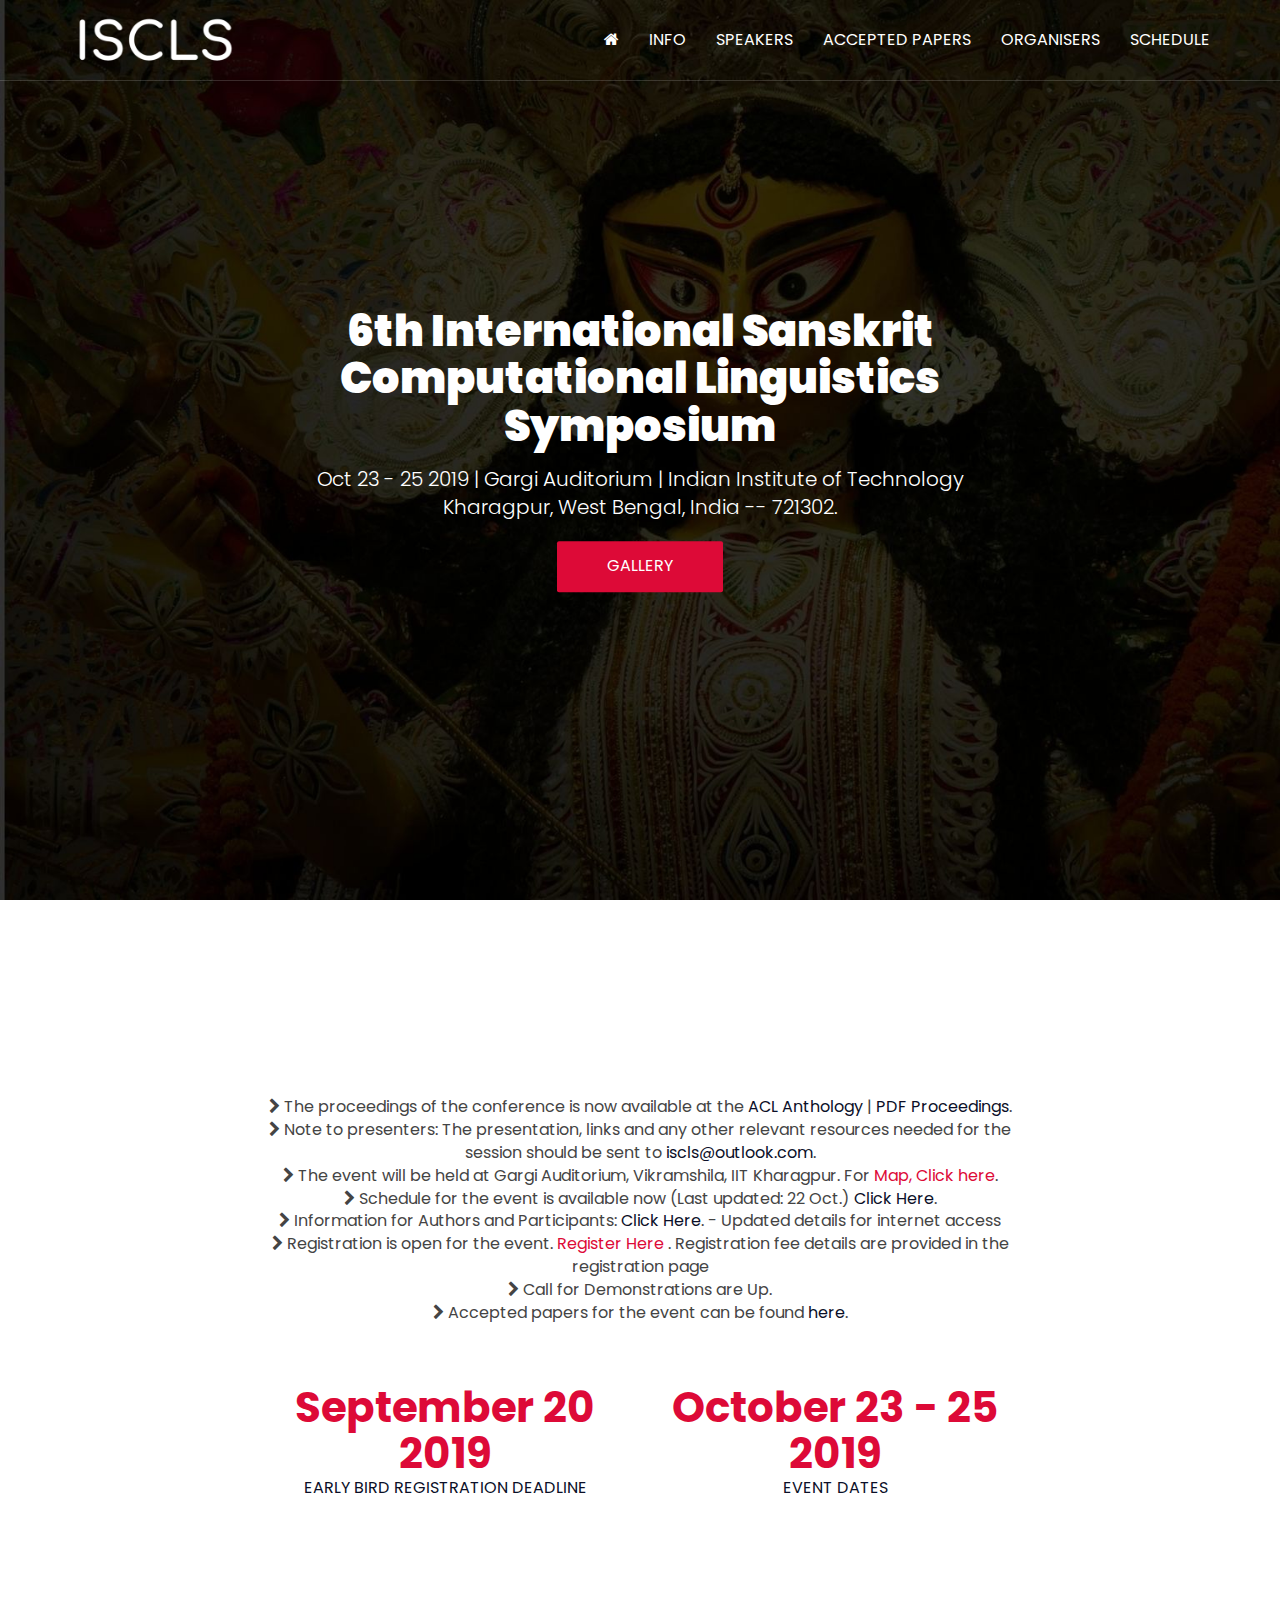
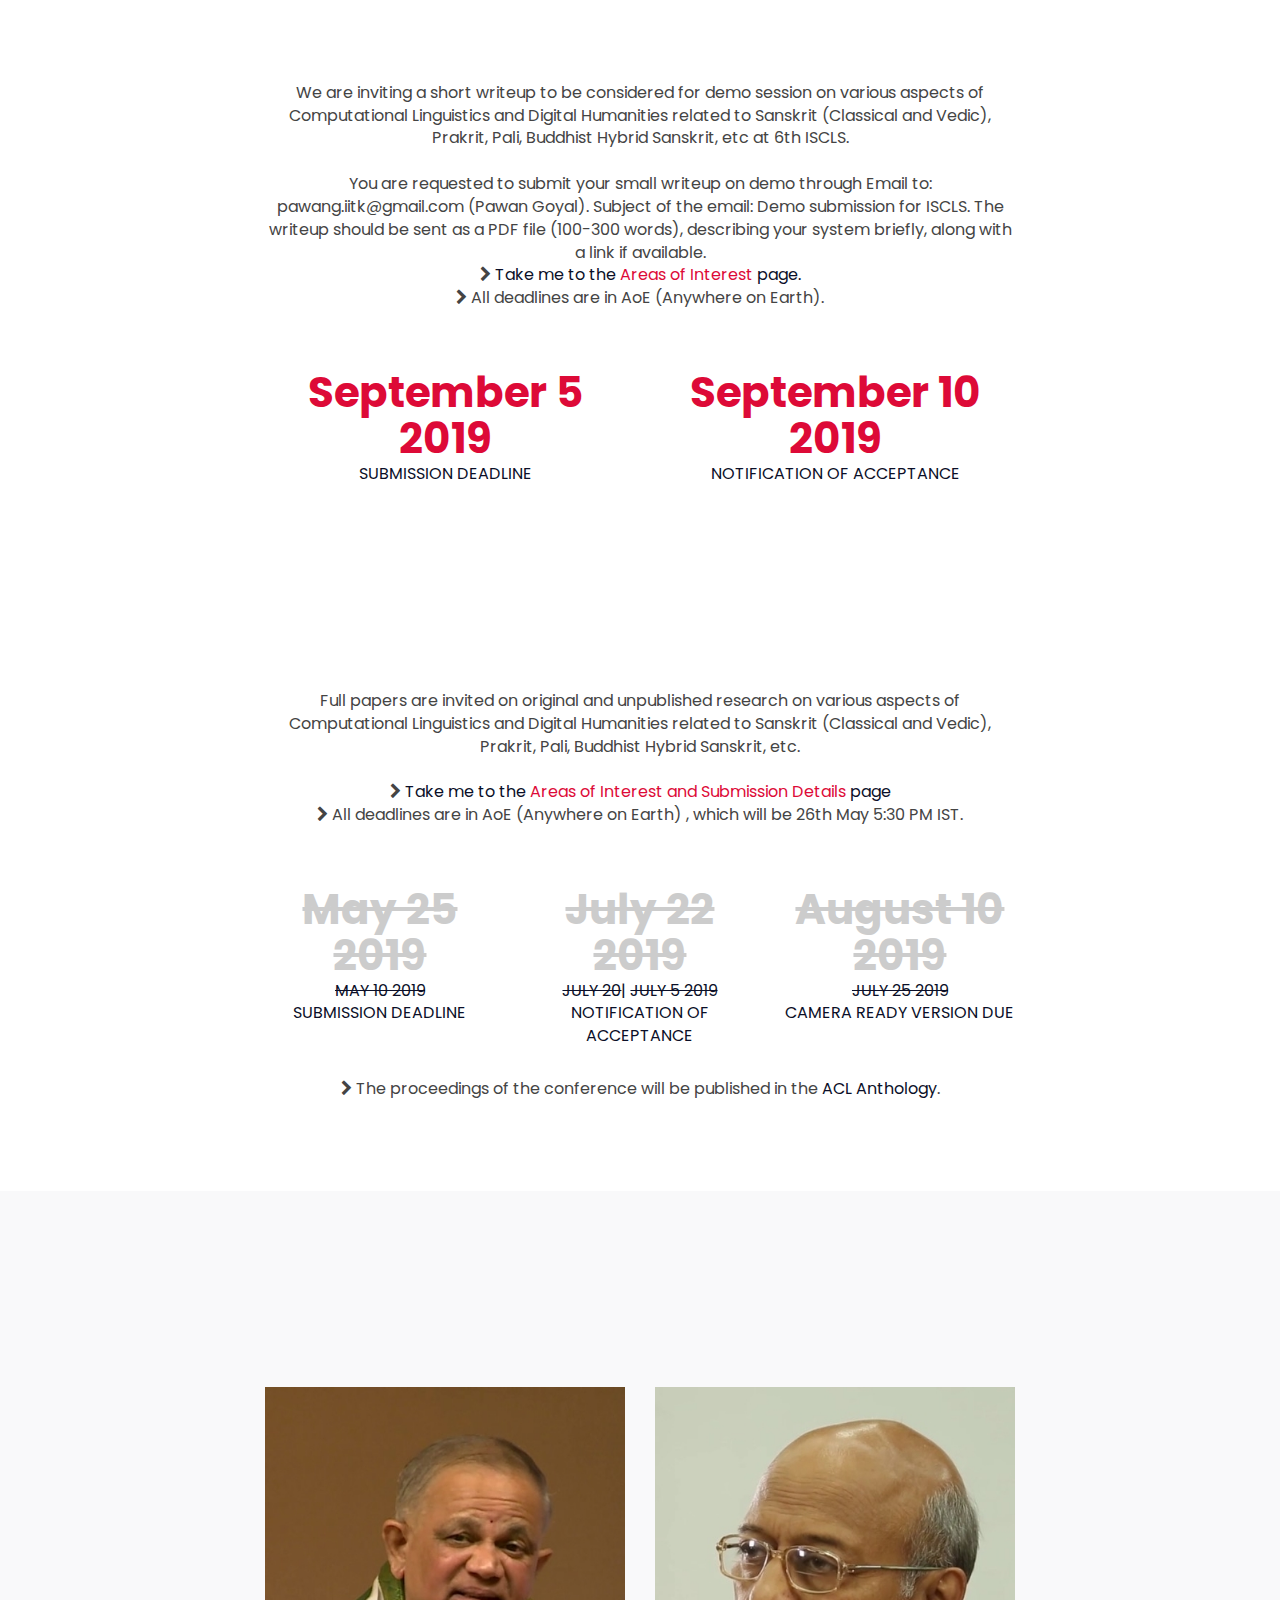
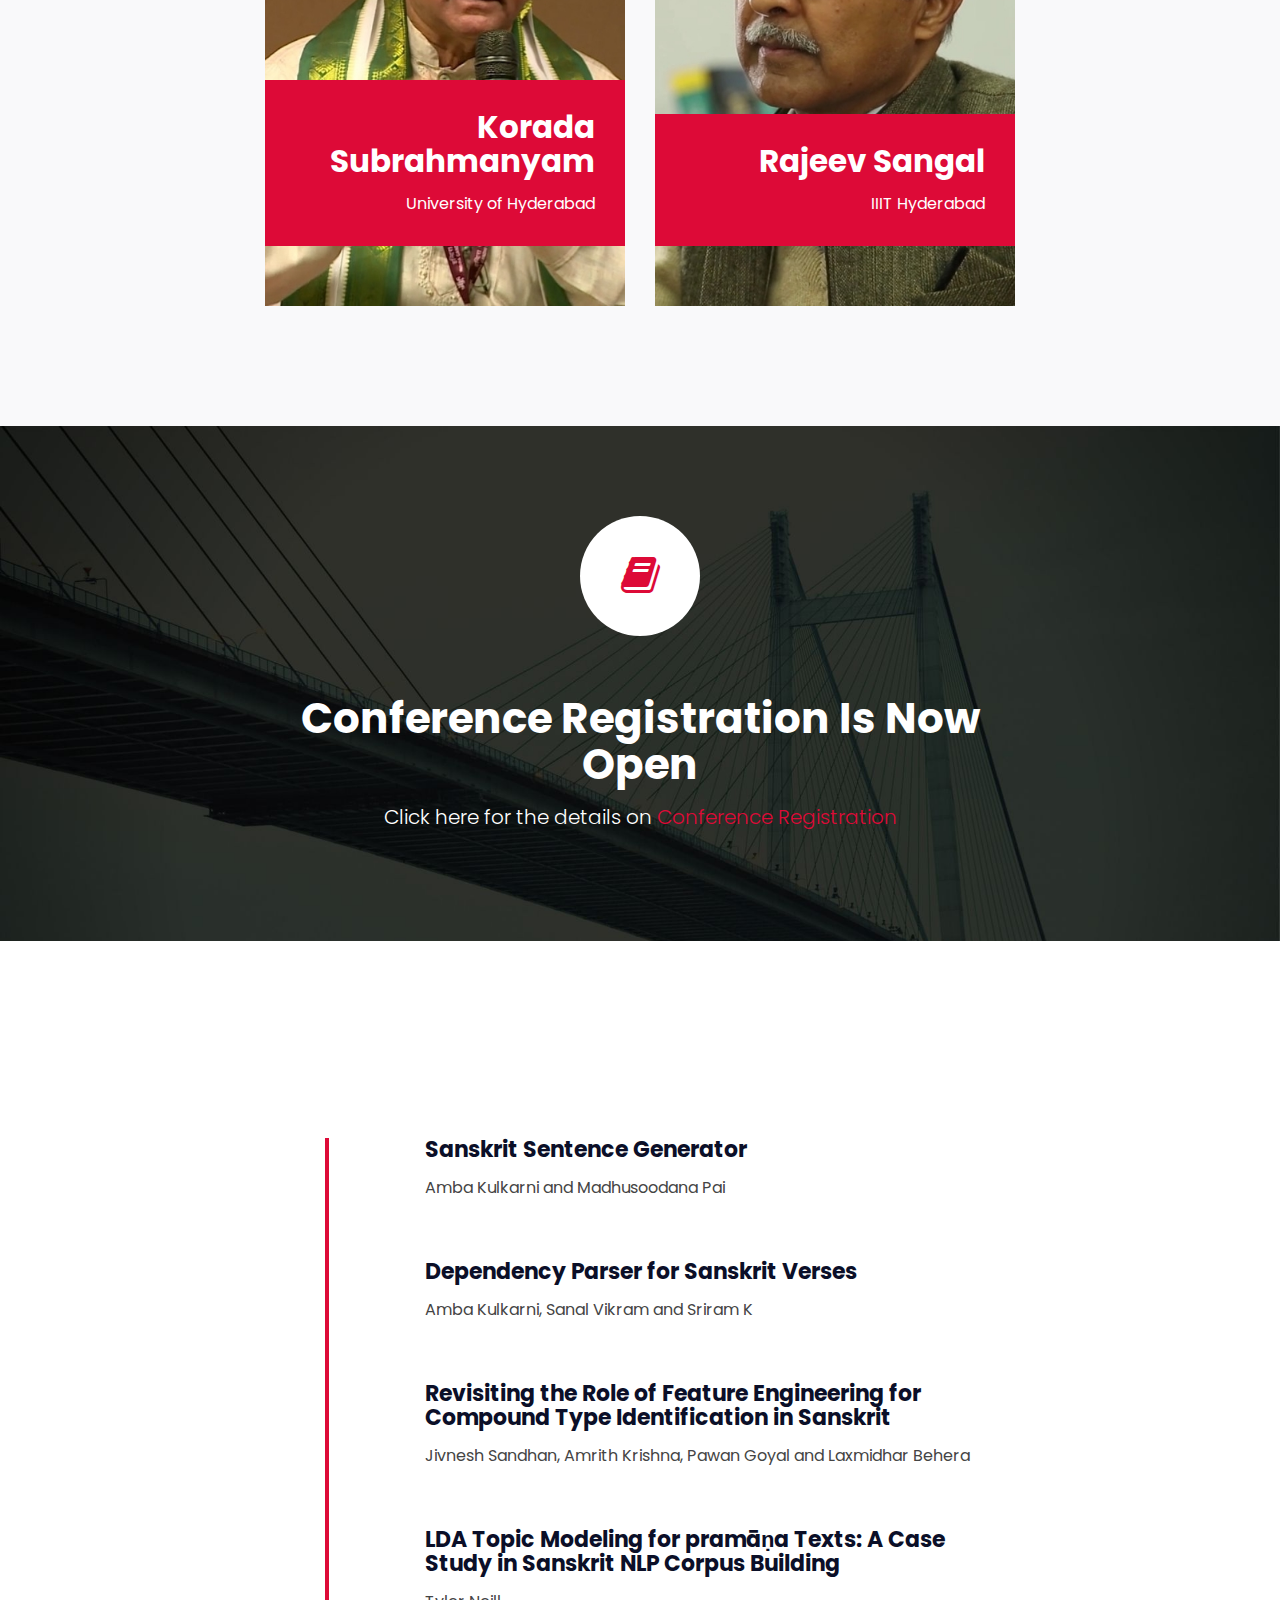
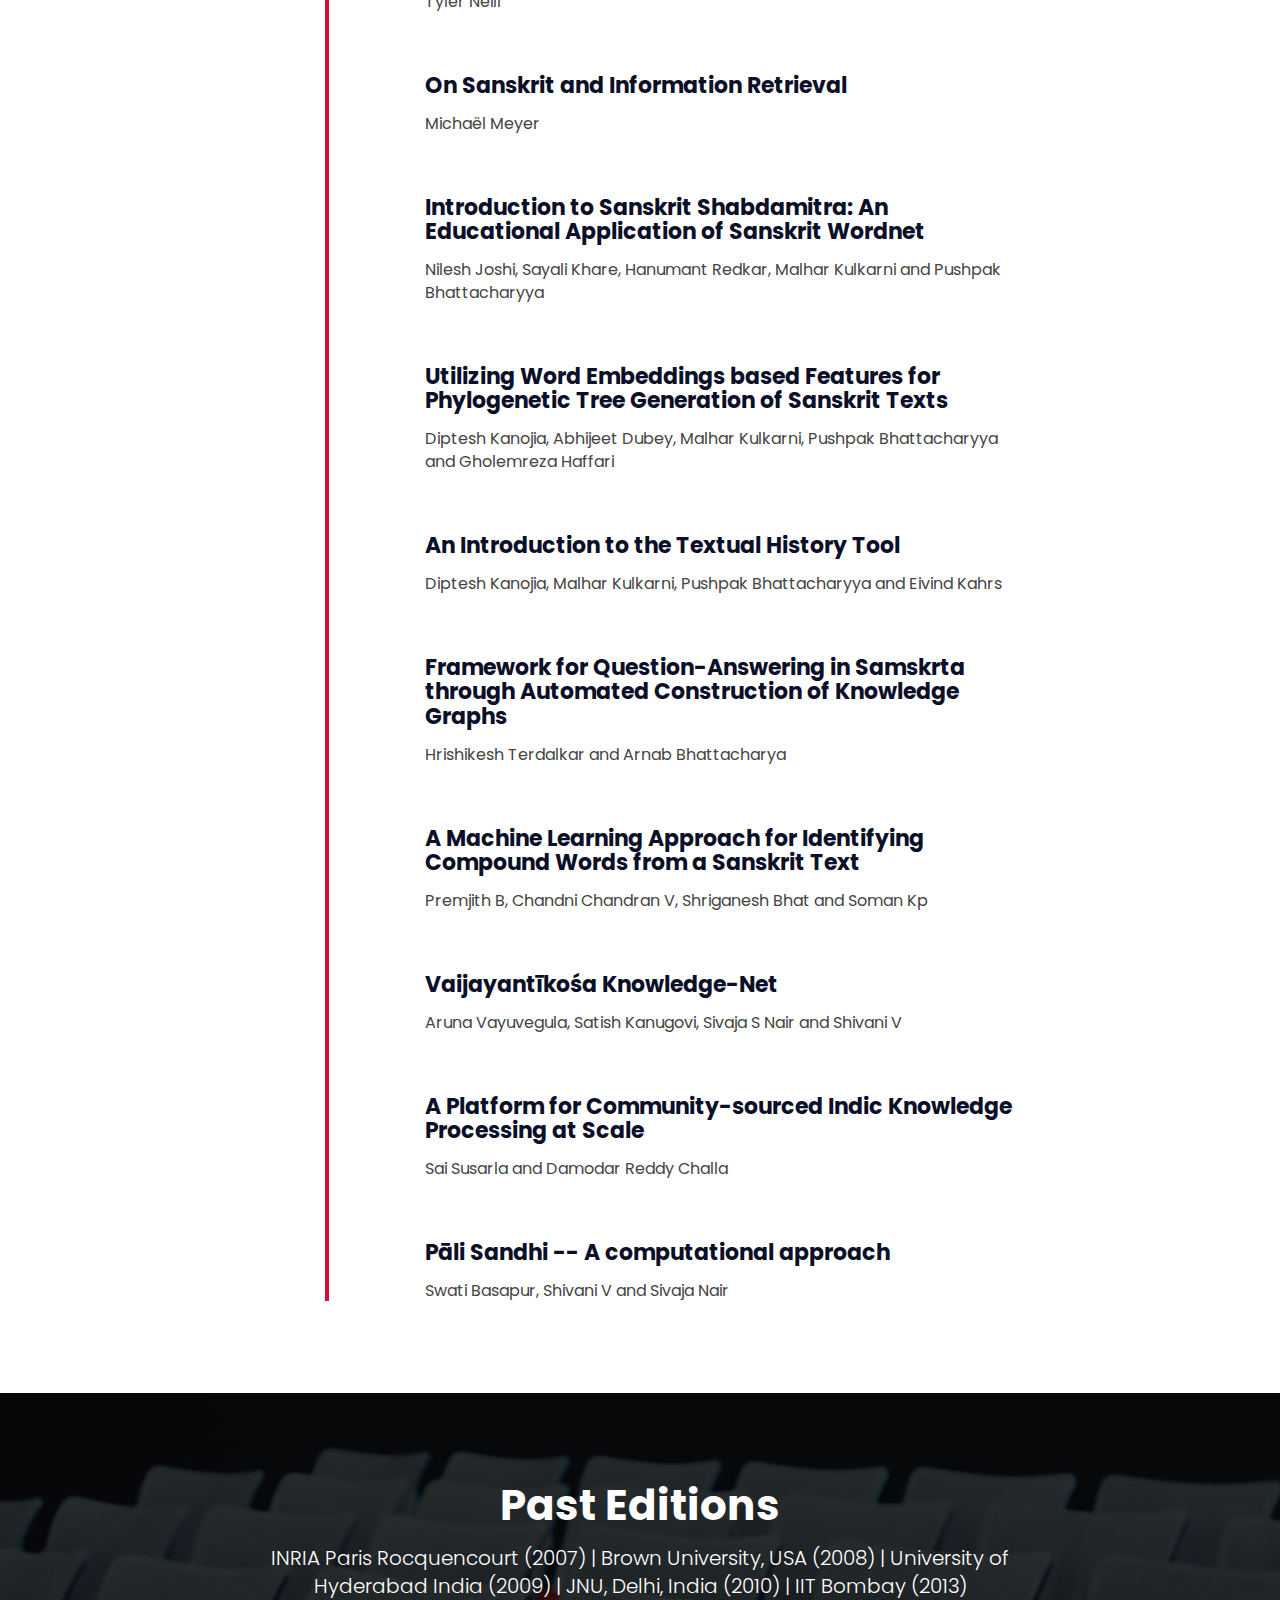
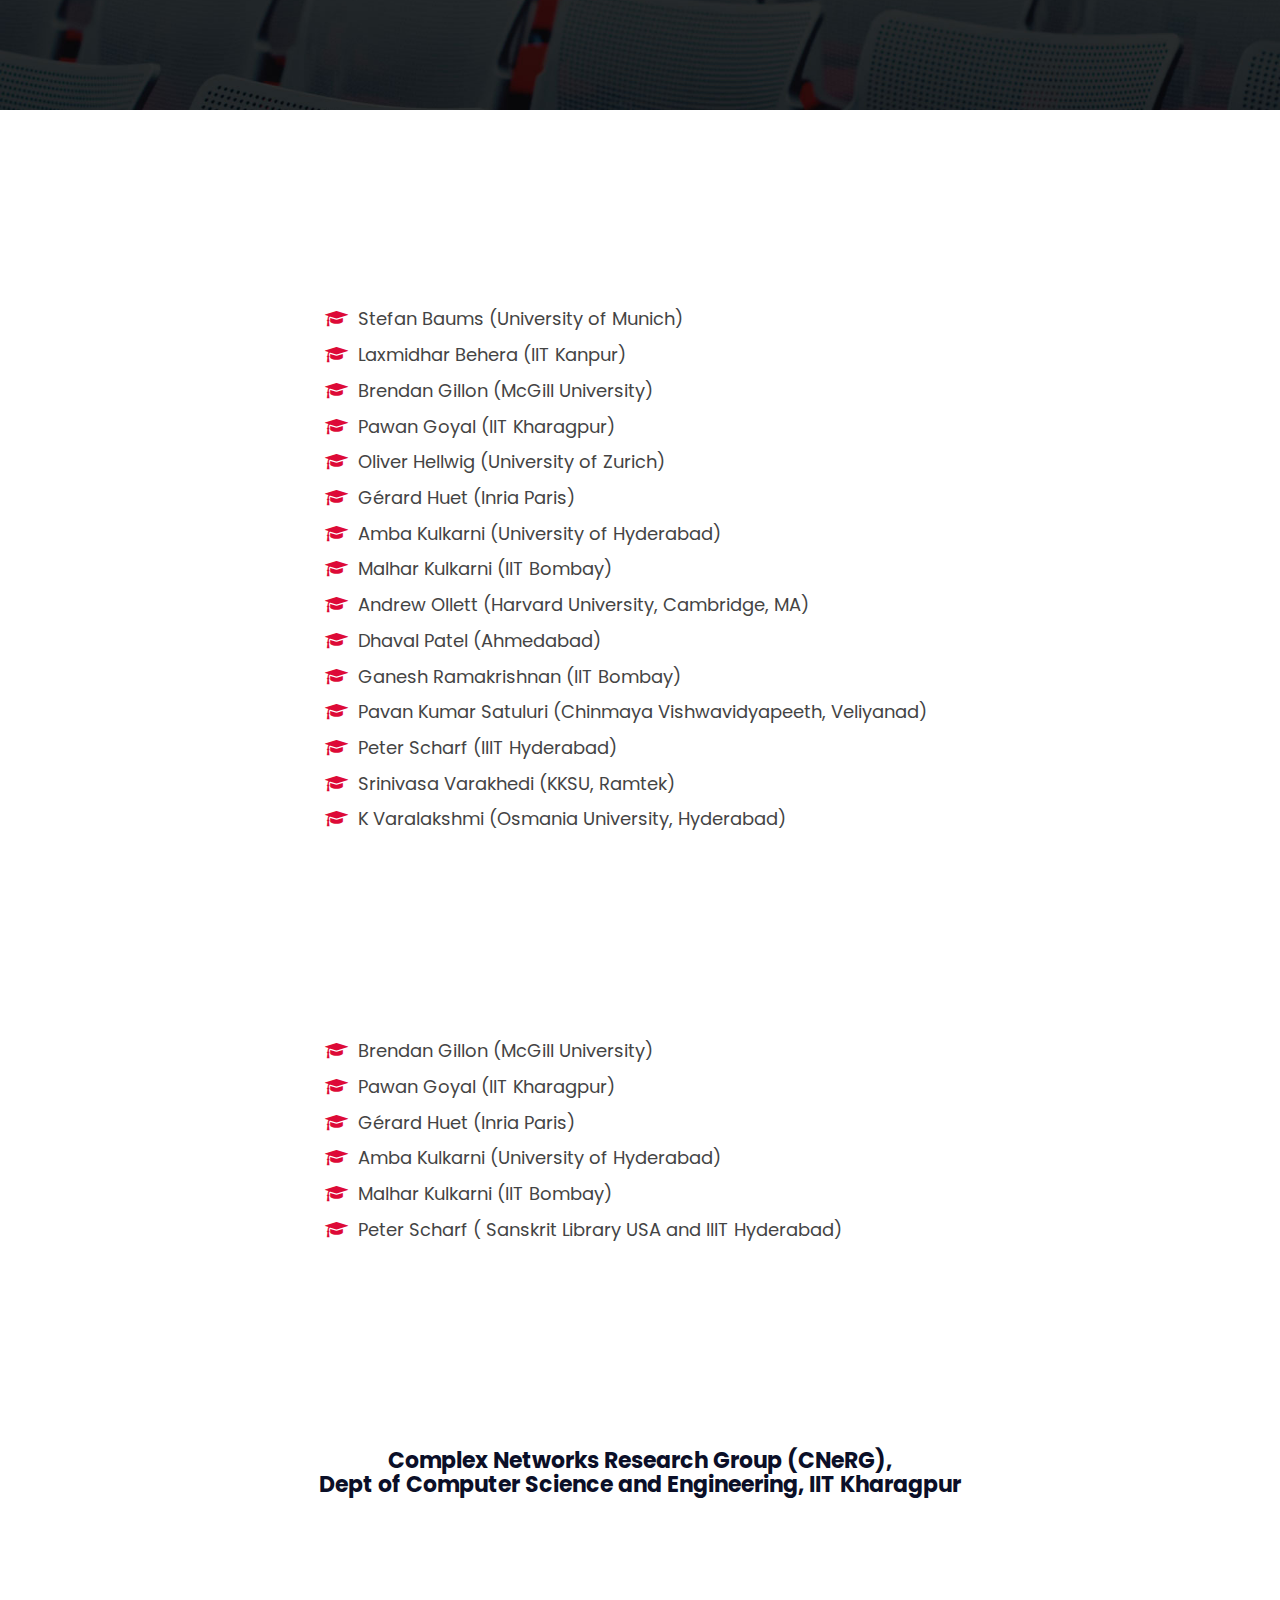
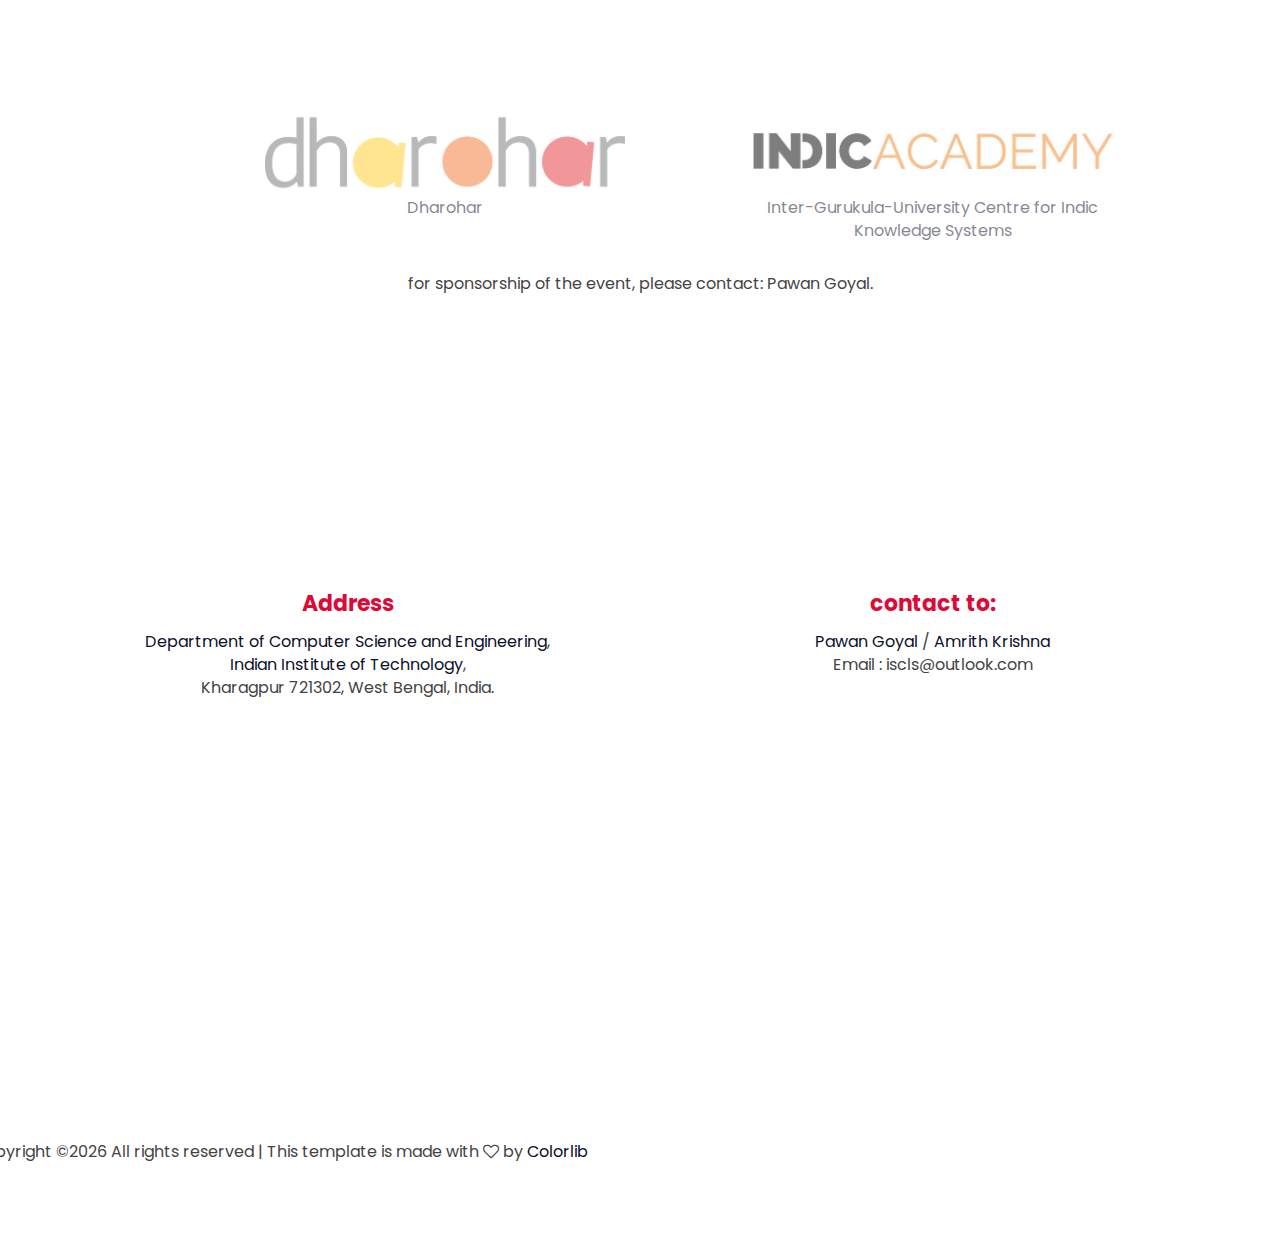
<file: index.html>
<!DOCTYPE html>
<html lang="en">
<head>
	<meta charset="utf-8">
	<meta http-equiv="X-UA-Compatible" content="IE=edge">
	<meta name="viewport" content="width=device-width, initial-scale=1">
	<!-- The above 3 meta tags *must* come first in the head; any other head content must come *after* these tags -->

	<title>6th ISCLS | Oct 23-25 | Gargi Auditorium | IIT Kharagpur</title>

	<!-- Google font -->
	<link href="https://fonts.googleapis.com/css?family=Poppins:400,700,900" rel="stylesheet">

	<!-- Bootstrap -->
	<link type="text/css" rel="stylesheet" href="css/bootstrap.min.css" />

	<!-- Owl Carousel -->
	<link type="text/css" rel="stylesheet" href="css/owl.carousel.css" />
	<link type="text/css" rel="stylesheet" href="css/owl.theme.default.css" />

	<!-- Font Awesome Icon -->
	<link rel="stylesheet" href="css/font-awesome.min.css">

	<!-- Custom stlylesheet -->
	<link type="text/css" rel="stylesheet" href="css/style.css" />

	<!-- HTML5 shim and Respond.js for IE8 support of HTML5 elements and media queries -->
	<!-- WARNING: Respond.js doesn't work if you view the page via file:// -->
	<!--[if lt IE 9]>
			  <script src="https://oss.maxcdn.com/html5shiv/3.7.3/html5shiv.min.js"></script>
			  <script src="https://oss.maxcdn.com/respond/1.4.2/respond.min.js"></script>
			<![endif]-->
</head>
<body>

	<!-- Header -->
	<header id="header" class="transparent-navbar">
		<!-- container -->
		<div class="container">
			<!-- navbar header -->
			<div class="navbar-header">
				<!-- Logo -->
				<div class="navbar-brand">
					<a class="logo" href="index.html">
						<img class="logo-img" src="./img/logo.png" alt="logo">
						<img class="logo-alt-img" src="./img/logo-alt.png" alt="logo">
					</a>
				</div>
				<!-- /Logo -->

				<!-- Mobile toggle -->
				<button class="navbar-toggle">
						<i class="fa fa-bars"></i>
					</button>
				<!-- /Mobile toggle -->
			</div>
			<!-- /navbar header -->

			<!-- Navigation -->
			<nav id="nav">
				<ul class="main-nav nav navbar-nav navbar-right">
					<li><a href="index.html#home"><i class="fa fa-home"></i></a></li>
					<li><a href="#about">INFO</a></li>
<li><a href="#speakers">Speakers</a></li>
					<li><a href="#schedule">Accepted Papers</a></li>
					<li><a href="#pcmembers">Organisers</a></li>
					<li><a href="ISCLS_Schedule.pdf">Schedule</a></li>

				<!--
					<li><a href="#sponsors">Sponsors</a></li>
					<li><a href="subm.html">Submission</a></li> -->
				</ul>
			</nav>
			<!-- /Navigation -->
		</div>
		<!-- /container -->
	</header>
	<!-- /Header -->

	<!-- Home -->
	<div id="home">
		<!-- background image -->
		<div class="section-bg" style="background-image:url(./img/background01.jpg)" data-stellar-background-ratio="0.5"></div>
		<!-- /background image -->

		<!-- home wrapper -->
		<div class="home-wrapper">
			<!-- container -->
			<div class="container">
				<!-- row -->
				<div class="row">
					<!-- home content -->
					<div class="col-md-8 col-md-offset-2">
						<div class="home-content">
							<h1>6th International Sanskrit Computational Linguistics Symposium
</h1>
							<h4 class="lead">Oct 23 - 25   2019 | Gargi Auditorium | Indian Institute of Technology Kharagpur, West Bengal, India -- 721302.</h4>
							<a href="https://iscls.github.io/album2019/" class="main-btn">
								<span style="color: #fff;">Gallery
							</span></a>
						</div>
					</div>
					<!-- /home content -->
				</div>
				<!-- /row -->
			</div>
			<!-- /container -->
		</div>
		<!-- /home wrapper -->
	</div>
	<!-- /Home -->

	<!-- About -->
	<div id="about" class="section">
			<div class="container">
					<!-- row -->
					<div class="row">
						<!-- section title -->
						<div class="section-title">
							<h3 class="title"><span style="color: #dd0a37;">Announcements</span></h3>
						</div>
						<!-- /section title -->

						<div class="col-md-8 col-md-offset-2 text-center">
							<i class="fa fa-chevron-right"></i> 	The proceedings of the conference is now available at the <a href="https://www.aclweb.org/anthology/events/ws-2019/#w19-75"> ACL Anthology</a> | <a href="https://github.com/iscls/iscls.github.io/raw/master/iscls_proceedings.pdf">PDF Proceedings</a>.

							<br /><i class="fa fa-chevron-right"></i> Note to presenters: The presentation, links and any other relevant resources needed for the session should be sent to <a href="mailto:iscls@outlook.com ">iscls@outlook.com</a>.

								<br /><i class="fa fa-chevron-right"></i> 	The event will be held at Gargi Auditorium, Vikramshila, IIT Kharagpur. For <a href="https://goo.gl/maps/Umf8f6fbNxoLa6cq7"><span style="color: #dd0a37;"">Map, Click here</span></a>.

								<br /><i class="fa fa-chevron-right"></i> 	Schedule for the event is available now (Last updated: 22 Oct.) <a href="ISCLS_Schedule.pdf">Click Here</a>.
							<br /><i class="fa fa-chevron-right"></i> 	Information for Authors and Participants: <a href="infoAuthors.html">Click Here</a>. - Updated details for internet access</a>
		<br /> <i class="fa fa-chevron-right"></i>  Registration is open for the event. <a href="https://forms.gle/Vh9oNnLcTR4mwsAs8"><span style="color: #dd0a37;">Register Here</span> </a>.	Registration fee details are provided in the registration page
		<br /> <i class="fa fa-chevron-right"></i>  Call for Demonstrations are Up.
		<br /> <i class="fa fa-chevron-right"></i>  Accepted papers for the event can be found <a href="#schedule">here</a>.



		<div id="numbers">
				<!-- row -->
				<div class="row">
					<!-- number -->
					<div class="col-md-6 col-sm-6 col-xs-6">
						<div class="number">
							<h3>September 20 <br /> 2019</h3>
							<p>Early Bird Registration Deadline</p>
						</div>
					</div>
					<!-- /number -->

					<!-- number -->
					<div class="col-md-6 col-sm-6 col-xs-6">
						<div class="number">
							<h3>October 23 - 25<br />2019</h3>
							<p>Event Dates </p>
						</div>
					</div>
					<!-- /number -->




				</div>
				<!-- /row -->
			</div>
			<!-- /Numbers -->
	<br /> <br />

	</div>






					</div>
					<!-- row -->
				</div>
				<!-- /container -->


			<div class="container">
					<!-- row -->
					<div class="row">
						<!-- section title -->
						<div class="section-title">
							<h3 class="title"><span>Call for </span> <span style="color: #dd0a37;">Demonstrations</span></h3>
						</div>
						<!-- /section title -->

						<div class="col-md-8 col-md-offset-2 text-center">
							<!-- about content -->
							<div class="about-content">
								<p>We are inviting a short writeup to be considered for demo session on various aspects of Computational Linguistics and Digital Humanities related to Sanskrit (Classical and Vedic), Prakrit, Pali, Buddhist Hybrid Sanskrit, etc at 6th ISCLS.
									<br /><br />
									You are requested to submit your small writeup on demo through Email to: pawang.iitk@gmail.com (Pawan Goyal).
									Subject of the email: Demo submission for ISCLS. The writeup should be sent as a PDF file (100-300 words), describing your system briefly, along with a link if available.
									<br /> <i class="fa fa-chevron-right"></i> <a href="subm.html">Take me to the <span style="color: #dd0a37;">Areas of Interest </span> page. </a>




									<br />	<i class="fa fa-chevron-right"></i> 	All deadlines are in AoE (Anywhere on Earth).
								</p>
							</div>
							<!-- /about content -->

							<!-- Numbers -->
							<div id="numbers">
								<!-- row -->
								<div class="row">
									<!-- number -->
									<div class="col-md-6 col-sm-6 col-xs-6">
										<div class="number">
											<h3>September 5 <br /> 2019</h3>
											<p>Submission Deadline</p>
										</div>
									</div>
									<!-- /number -->

									<!-- number -->
									<div class="col-md-6 col-sm-6 col-xs-6">
										<div class="number">
											<h3>September 10<br />2019</h3>
											<p>Notification of Acceptance </p>
										</div>
									</div>
									<!-- /number -->




								</div>
								<!-- /row -->
							</div>
							<!-- /Numbers -->

		<br /> <br /><br />


					</div>
					</div>
					<!-- row -->
				</div>
				<!-- /container -->


		<!-- container -->
		<div class="container">
			<!-- row -->
			<div class="row">
				<!-- section title -->
				<div class="section-title">
					<h3 class="title"><span>Call for </span> <span style="color: #dd0a37;">Papers</span></h3>
				</div>
				<!-- /section title -->

				<div class="col-md-8 col-md-offset-2 text-center">
					<!-- about content -->
					<div class="about-content">
						<p>Full papers are invited on original and unpublished research on various aspects of Computational Linguistics and Digital Humanities related to Sanskrit (Classical and Vedic), Prakrit, Pali, Buddhist Hybrid Sanskrit, etc.
								<br /> <br /> <i class="fa fa-chevron-right"></i> <a href="subm.html">Take me to the <span style="color: #dd0a37;">Areas of Interest and Submission Details</span> page</a> <br />
								<i class="fa fa-chevron-right"></i> 	All deadlines are in AoE (Anywhere on Earth) , which will be 26th May 5:30 PM IST.
						</p>
					</div>
					<!-- /about content -->

					<!-- Numbers -->
					<div id="numbers">
						<!-- row -->
						<div class="row">
							<!-- number -->
							<div class="col-md-4 col-sm-4 col-xs-6">
								<div class="number">
									<h3 style="color:#ccc;"><s>May 25 <br /> 2019</s></h3>
									<p><s>May 10 2019</s><br />Submission Deadline</p>
								</div>
							</div>
							<!-- /number -->

							<!-- number -->
							<div class="col-md-4 col-sm-4 col-xs-6">
								<div class="number">
									<h3 style="color:#ccc;"><s>July 22 <br />2019</s></h3>
									<p><s>July  20</s>| <s>July 5 2019</s><br />Notification of Acceptance</p>
								</div>
							</div>
							<!-- /number -->

							<!-- number -->
							<div class="col-md-4 col-sm-4 col-xs-6">
								<div class="number">
									<h3 style="color:#ccc;"><s>August 10<br /> 2019</s></h3>
									<p><s>July 25 2019</s><br />Camera Ready Version Due</p>
								</div>
							</div>
							<!-- /number -->


						</div>
						<!-- /row -->
					</div>
					<!-- /Numbers -->
					<i class="fa fa-chevron-right"></i> 	The proceedings of the conference will be published in the <a href="https://www.aclweb.org/anthology/"> ACL Anthology</a>.
					<br />

				</div>
			</div>
			<!-- row -->
		</div>
		<!-- /container -->
	</div>
	<!-- /About -->



	<!-- Speakers -->
	<div id="speakers" class="section">
		<!-- container -->
		<div class="container">
			<!-- row -->
			<div class="row">
				<!-- section title -->
				<div class="section-title">
					<h3 class="title"><span>Keynote</span> <span style="color: #dd0a37;">Speakers</span></h3>
				</div>
				<!-- section title -->

				<!-- speaker -->
				<div class="col-md-offset-2 col-md-4 col-sm-6">
					<div class="speaker" data-toggle="modal" data-target="#speaker-modal-1">
						<div class="speaker-img">
							<img src="./img/speaker02.jpg" alt="">
						</div>
						<div class="speaker-body">
							<div class="speaker-social">
								<a href="http://koradeeyam.blogspot.com/p/about-me.html"><i class="fa fa-link"></i></a>

							</div>
							<div class="speaker-content">
								<h2>Korada Subrahmanyam</h2>
								<span>University of Hyderabad</span>
							</div>
						</div>
					</div>
				</div>
				<!-- /speaker -->

				<!-- speaker -->
				<div class="col-md-4 col-sm-6">
					<div class="speaker" data-toggle="modal" data-target="#speaker-modal-2">
						<div class="speaker-img">
							<img src="./img/speaker01.jpg" alt="">
						</div>
						<div class="speaker-body">
							<div class="speaker-social">
								<a href="https://faculty.iiit.ac.in/~sangal/web/"><i class="fa fa-link"></i></a>

							</div>
							<div class="speaker-content">
								<h2>Rajeev Sangal</h2>
								<span>IIIT Hyderabad</span>
							</div>
						</div>
					</div>
				</div>
				<!-- /speaker -->



				<!-- speaker modal -->
				<div id="speaker-modal-1" class="speaker-modal modal fade">
					<div class="modal-dialog">
						<div class="modal-content">
							<button type="button" class="speaker-modal-close" data-dismiss="modal"></button>
							<div class="modal-body">
								<div class="row">
									<div class="col-md-5">
										<div class="speaker-modal-img">
											<img src="./img/speaker-info1.jpg" alt="">
										</div>
									</div>
									<div class="col-md-7">
										<div class="speaker-modal-content">
											<h2 class="speaker-name">Korada Subrahmanyam</h2>
											<span class="speaker-job">- University of Hyderabad</span>

											<p>Professor Korada Subrahmanyam has been at the Center for Applied Linguistics and Translation Studies (CALTS) since October 1988. He did Bhashapraveena (Telugu & Sanskrit - 1975) and joined Andhra University in Sanskrit in 1976. In 1982 he received PhD from the same Institute. In MA as well as PhD (Best Thesis) he won Medals and Prizes. In 1983 he was selected for Research Associateship for 5years.
Right from the age of 5 the teacher was imparted education in Gurukula system and he is a blend of Oriental and Occidental types of Education.

Apart from the mundane subjects, the teacher learnt (Krishna) Yajurveda, Vyakarana, Vedanta, Nyaya, Jyotisha etc...-all Systems of Indian Philosophy from Gurus Including his father (late) Subrahmanaym.</p>

											<div class="speaker-website">
												<h4>Website</h4>
												<a href="http://koradeeyam.blogspot.com/p/about-me.html">koradeeyam.blogspot.com</a>
											</div>



										</div>
									</div>
								</div>
							</div>
						</div>
					</div>
				</div>
				<!-- /speaker modal -->


				<!-- speaker modal -->
				<div id="speaker-modal-2" class="speaker-modal modal fade">
					<div class="modal-dialog">
						<div class="modal-content">
							<button type="button" class="speaker-modal-close" data-dismiss="modal"></button>
							<div class="modal-body">
								<div class="row">
									<div class="col-md-5">
										<div class="speaker-modal-img">
											<img src="./img/speaker-info.jpg" alt="">
										</div>
									</div>
									<div class="col-md-7">
										<div class="speaker-modal-content">
											<h2 class="speaker-name">Rajeev Sangal</h2>
											<span class="speaker-job">- IIIT Hyderabad</span>

											<p>Professor Rajeev Sangal work on parsing of human languages in Computational Paninian Grammar (CPG) framework, particularly applied to Indian languages. His team is building machine translation systems among Indian languages and from English to Indian languages. He also works on knowledge representation, information extraction, search engines. He has authored 4 books, and a number of research papers in NLP and AI.

He played a major role in shaping a new research university, namely IIIT Hyderabad.  As the President of NLP Association of India, he helped to organize the NLP community in India where a high-quality annual conference is running since 2002.He was a member of the editorial board of Computational Linguistics, journal of ACL from 2004-06. Earlier he served on the editorial board of Computer Society of India's journal from 1995-2003. He was a member of the Scientific Council of Indo-French Centre for Promotion of Advanced Research from 1991-1994. I was a member of the National Review Committee for PG programmes in Engg., India from 1996-98. I headed the Dept. of Computer Sc. and Engg. at IIT Kanpur from 1987-90, where I spent 15 years as a faculty member (1982-1998).
</p>

											<div class="speaker-website">
												<h4>Website</h4>
												<a href="https://faculty.iiit.ac.in/~sangal/web/">faculty.iiit.ac.in/~sangal</a>
											</div>



										</div>
									</div>
								</div>
							</div>
						</div>
					</div>
				</div>






			</div>
			<!-- /row -->
		</div>
		<!-- /container -->
	</div>
	<!-- /Speakers -->





	<!-- Video CTA -->
	<div id="video-cta" class="section">
		<!-- background image -->
		<div class="section-bg" style="background-image:url(./img/background02.jpg)" data-stellar-background-ratio="0.5"></div>
		<!-- /background image -->

		<!-- container -->
		<div class="container">
			<!-- row -->
			<div class="row">
				<!-- cta content -->
				<div class="col-md-8 col-md-offset-2">
					<div class="cta-content text-center">
						<a class="video-play" href="#">
							<i class="fa fa-book"></i>
						</a>
						<h2>Conference Registration is Now Open</h2>
						<p class="lead">Click here for the details on <a href="https://forms.gle/Vh9oNnLcTR4mwsAs8"> <span style="color: #dd0a37;">Conference Registration</span></a></p>
					</div>
				</div>
				<!-- /cta content -->
			</div>
			<!-- /row -->
		</div>
		<!-- /container -->
	</div>
	<!-- /Video CTA -->

	<!-- Event Schedule -->
	<div id="schedule" class="section">
		<!-- container -->
		<div class="container">
			<!-- row -->
			<div class="row">
				<!-- section title -->
				<div class="section-title">
					<h3 class="title"><span>Accepted</span> <span style="color: #dd0a37;"> Papers</span></h3>
				</div>
				<!-- /section title -->

				<div class="col-md-8 col-md-offset-2">

					<div class="events-wrapper">
						<!-- event -->
						<div class="event">

							<div class="event-content11">

								<h3 class="event-title">Sanskrit Sentence Generator
</h3>								Amba Kulkarni and Madhusoodana Pai
							</div>
						</div>
						<!-- /event -->


						<!-- event -->
						<div class="event">
							<div class="event-content11">
								<h3 class="event-title">Dependency Parser for Sanskrit Verses</h3>
								Amba Kulkarni, Sanal Vikram and Sriram K
							</div>
						</div>
						<!-- /event -->



<!-- event -->
						<div class="event">
							<div class="event-content11">
								<h3 class="event-title">Revisiting the Role of Feature Engineering for Compound Type Identification in Sanskrit</h3>
								Jivnesh Sandhan, Amrith Krishna, Pawan Goyal and Laxmidhar Behera
							</div>
						</div>
						<!-- /event -->



<!-- event -->
						<div class="event">
							<div class="event-content11">
								<h3 class="event-title">LDA Topic Modeling for pramāṇa Texts: A Case Study in Sanskrit NLP Corpus Building</h3>
								Tyler Neill
							</div>
						</div>
						<!-- /event -->



<!-- event -->
						<div class="event">
							<div class="event-content11">
								<h3 class="event-title">
On Sanskrit and Information Retrieval</h3>
								Michaël Meyer
							</div>
						</div>
						<!-- /event -->




<!-- event -->
						<div class="event">
							<div class="event-content11">
								<h3 class="event-title">
Introduction to Sanskrit Shabdamitra: An Educational Application of Sanskrit Wordnet</h3>
								Nilesh Joshi, Sayali Khare, Hanumant Redkar, Malhar Kulkarni and Pushpak Bhattacharyya
							</div>
						</div>
						<!-- /event -->
<!-- event -->
						<div class="event">
							<div class="event-content11">
								<h3 class="event-title">
Utilizing Word Embeddings based Features for Phylogenetic Tree Generation of Sanskrit Texts</h3>
								Diptesh Kanojia, Abhijeet Dubey, Malhar Kulkarni, Pushpak Bhattacharyya and Gholemreza Haffari
							</div>
						</div>
						<!-- /event -->
<!-- event -->
						<div class="event">
							<div class="event-content11">
								<h3 class="event-title">
An Introduction to the Textual History Tool</h3>
								Diptesh Kanojia, Malhar Kulkarni, Pushpak Bhattacharyya and Eivind Kahrs
							</div>
						</div>
						<!-- /event -->
<!-- event -->
						<div class="event">
							<div class="event-content11">
								<h3 class="event-title">
Framework for Question-Answering in Samskrta through Automated Construction of Knowledge Graphs</h3>
								Hrishikesh Terdalkar and Arnab Bhattacharya
							</div>
						</div>
						<!-- /event -->
<!-- event -->
						<div class="event">
							<div class="event-content11">
								<h3 class="event-title">
A Machine Learning Approach for Identifying Compound Words from a Sanskrit Text</h3>
								Premjith B, Chandni Chandran V, Shriganesh Bhat and Soman Kp
							</div>
						</div>
						<!-- /event -->
<!-- event -->
						<div class="event">
							<div class="event-content11">
								<h3 class="event-title">
Vaijayantīkośa Knowledge-Net</h3>
								Aruna Vayuvegula, Satish Kanugovi, Sivaja S Nair and Shivani V
							</div>
						</div>
						<!-- /event -->
<!-- event -->
						<div class="event">
							<div class="event-content11">
								<h3 class="event-title">
A Platform for Community-sourced Indic Knowledge Processing at Scale</h3>
								Sai Susarla and Damodar Reddy Challa
							</div>
						</div>
						<!-- /event -->
<!-- event -->
						<div class="event">
							<div class="event-content11">
								<h3 class="event-title">
Pāli Sandhi -- A computational approach</h3>
								Swati Basapur, Shivani V and Sivaja Nair
							</div>
						</div>
						<!-- /event -->



					</div>
<!--
					<div class="download-btn">
						<a href="#" class="main-btn">Download Schedule</a>
					</div>
-->
				</div>
			</div>
			<!-- /row -->
		</div>
		<!-- /container -->
	</div>
	<!-- /Event Schedule -->

	<!-- CTA -->
	<div id="cta" class="section">
		<!-- background image -->
		<div class="section-bg" style="background-image:url(./img/background03.jpg)" data-stellar-background-ratio="0.5"></div>
		<!-- /background image -->

		<!-- container -->
		<div class="container">
			<!-- container -->
			<div class="row">
				<!-- cta content -->
				<div class="col-md-8 col-md-offset-2">
					<div class="cta-content text-center">
						<h2>Past Editions</h2>
						<p class="lead">INRIA Paris Rocquencourt (2007) |  Brown University, USA (2008) | University of Hyderabad  India (2009) | JNU, Delhi, India (2010) |  IIT Bombay (2013)</p>
<!--						<a href="#" class="main-btn">Buy Ticket</a> -->
					</div>
				</div>
				<!-- /cta content -->
			</div>
			<!-- /row -->
		</div>
		<!-- /container -->
	</div>
	<!-- /CTA -->
	<div id="pcmembers" class="section2">
		<!-- container -->
		<div class="container">
			<!-- row -->
			<div class="row">
				<!-- section title -->
				<div class="section-title">
					<h3 class="title"><span>Program </span> <span style="color: #dd0a37;"> Committee</span></h3>
				</div>
				<!-- /section title -->

				<div class="col-md-8 col-md-offset-2">

					<div class="events-wrapper">
						<!-- event -->
						<div class="event3">

							<div class="event-content11">

									<ul class="pcm">
									<li>																								<i class="fa fa-graduation-cap"></i>Stefan Baums (University of Munich)</li>
									<li><i class="fa fa-graduation-cap"></i>Laxmidhar Behera (IIT Kanpur)</li>
									<li><i class="fa fa-graduation-cap"></i>Brendan Gillon (McGill University) </li>
									<li><i class="fa fa-graduation-cap"></i>Pawan Goyal (IIT Kharagpur) </li>
									<li><i class="fa fa-graduation-cap"></i>Oliver Hellwig (University of Zurich)</li>
									<li><i class="fa fa-graduation-cap"></i>Gérard Huet (Inria Paris) </li>
									<li><i class="fa fa-graduation-cap"></i>Amba Kulkarni (University of Hyderabad)</li>
									<li><i class="fa fa-graduation-cap"></i>Malhar Kulkarni (IIT Bombay) </li>
									<li><i class="fa fa-graduation-cap"></i>Andrew Ollett (Harvard University, Cambridge, MA)</li>
									<li><i class="fa fa-graduation-cap"></i>Dhaval Patel (Ahmedabad)</li>
									<li><i class="fa fa-graduation-cap"></i>Ganesh Ramakrishnan (IIT Bombay)</li>
									<li><i class="fa fa-graduation-cap"></i>Pavan Kumar Satuluri (Chinmaya Vishwavidyapeeth, Veliyanad)</li>
									<li><i class="fa fa-graduation-cap"></i>Peter Scharf (IIIT Hyderabad)</li>
									<li><i class="fa fa-graduation-cap"></i>Srinivasa Varakhedi (KKSU, Ramtek)</li>
									<li><i class="fa fa-graduation-cap"></i>K Varalakshmi (Osmania University, Hyderabad)</li>
									</ul>
							</div>
						</div>
						<!-- /event -->






						<!-- /event -->
					</div>
					<!--
					<div class="download-btn">
						<a href="#" class="main-btn">Download Schedule</a>

					</div>
					-->
				</div>
			</div>
			<!-- /row -->
		</div>
		<!-- /container -->
	</div>
	<!-- /Event Schedule -->

	<div id="stmembers" class="section2">
		<!-- container -->
		<div class="container">
			<!-- row -->
			<div class="row">
				<!-- section title -->
				<div class="section-title">
					<h3 class="title"><span>Steering </span> <span style="color: #dd0a37;"> Committee</span></h3>
				</div>
				<!-- /section title -->

				<div class="col-md-8 col-md-offset-2">

					<div class="events-wrapper">
						<!-- event -->
						<div class="event3">

							<div class="event-content11">

									<ul class="pcm">
									<li><i class="fa fa-graduation-cap"></i>Brendan Gillon (McGill University)</li>
									<li><i class="fa fa-graduation-cap"></i>Pawan Goyal (IIT Kharagpur)</li>
									<li><i class="fa fa-graduation-cap"></i>Gérard Huet (Inria Paris) </li>
									<!-- <li><i class="fa fa-graduation-cap"></i>Girish Nath Jha (JNU, Delhi)</li> -->
									<li><i class="fa fa-graduation-cap"></i>Amba Kulkarni (University of Hyderabad)</li>
									<li><i class="fa fa-graduation-cap"></i>Malhar Kulkarni (IIT Bombay)</li>
									<li><i class="fa fa-graduation-cap"></i>Peter Scharf ( Sanskrit Library USA and IIIT Hyderabad)</li>
									</ul>
							</div>
						</div>
						<!-- /event -->






						<!-- /event -->
					</div>
					<!--
					<div class="download-btn">
						<a href="#" class="main-btn">Download Schedule</a>

					</div>
					-->
				</div>
			</div>
			<!-- /row -->
		</div>
		<!-- /container -->
	</div>

	<div id="stmembers" class="section2">
		<!-- container -->
		<div class="container">
			<!-- row -->
			<div class="row">
				<!-- section title -->
				<div class="section-title">
					<h3 class="title"><span>Local </span> <span style="color: #dd0a37;"> Organization</span></h3>
				</div>
				<!-- /section title -->

				<div class="col-md-8 col-md-offset-2">

					<div class="events-wrapper">
						<!-- event -->
						<div class="event3">

							<div class="event-content11">

									<h3 style="text-align: center;"> <a href="http://www.cnergres.iitkgp.ac.in/">Complex Networks Research Group (CNeRG)</a>,<br />Dept of Computer Science and Engineering, IIT Kharagpur</h3>
							</div>
						</div>
						<!-- /event -->






						<!-- /event -->
					</div>
					<!--
					<div class="download-btn">
						<a href="#" class="main-btn">Download Schedule</a>

					</div>
					-->
				</div>
			</div>
			<!-- /row -->
		</div>
		<!-- /container -->
	</div>

	<!-- Sponsors -->
	<div id="sponsors" class="section">
		<!-- container -->
		<div class="container">
			<!-- row -->
			<div class="row">
				<!-- section title -->
				<div class="section-title">
					<h3 class="title"><span>Our</span> <span style="color: #dd0a37;">Sponsors</span></h3>
				</div>
				<!-- /section title -->



				<!-- sponsor -->
				<div class="col-md-offset-2 col-md-4 col-sm-6 col-xs-6">
					<a href="#" class="sponsor">
						<img src="./img/spo2.png" alt="">
						<p style="text-align:center;">Dharohar</p>
					</a>
				</div>
				<!-- /sponsor -->

				<!-- sponsor -->
				<div class="col-md-4 col-md-offset-1 col-sm-6 col-xs-6">
					<a href="#" class="sponsor">
						<img src="./img/spo1.jpg" alt="">
						 <p style="text-align:center;">Inter-Gurukula-University Centre for Indic Knowledge Systems</p>
					</a>
				</div>
				<!-- /sponsor -->

			</div>
			<!-- /row -->
			<p style="text-align:center;">for sponsorship of the event, please contact: Pawan Goyal.</p>
		</div>
		<!-- /container -->
	</div>
	<!-- /Sponsors -->








	<!-- Contact -->
	<div id="contact" class="section">
		<!-- container -->
		<div class="container">
			<!-- row -->
			<div class="row">
				<!-- section title -->
				<div class="section-title">
					<h3 class="title"><span>Contact</span> <span style="color: #dd0a37;">Info</span></h3>
				</div>
				<!-- /section title -->

				<!-- contact
				<div class="col-sm-4">
					<div class="contact">
						<h3>Local Organising Committee</h3>
						<p><a href="http://cse.iitkgp.ac.in/~pawang/">Pawan Goyal</a>, IIT Kharagpur</p>
					</div>
				</div>
			 /contact -->

				<!-- contact -->
				<div class="col-sm-6">
					<div class="contact">
						<h3>Address</h3>
						<p><a href="http://cse.iitkgp.ac.in/">Department of Computer Science and Engineering</a>,<br />
<a href="http://www.iitkgp.ac.in/">Indian Institute of Technology</a>,<br />
Kharagpur 721302, West Bengal, India. </p>
					</div>
				</div>
				<!-- /contact -->

				<!-- contact -->
				<div class="col-sm-6">
					<div class="contact">
						<h3>contact to:
</h3>
						<a href="http://cse.iitkgp.ac.in/~pawang/">Pawan Goyal </a>/ <a href="http://www.amrithkrishna.com">Amrith Krishna</a> <br /> Email : iscls@outlook.com
					</div>
				</div>
				<!-- /contact -->

			</div>
			<!-- /row -->
		</div>
		<!-- /container -->

		<!-- Map -->

<div class="iframe-container">
		<iframe src="https://www.google.com/maps/embed?pb=!1m18!1m12!1m3!1d3690.9836926250528!2d87.30892391564623!3d22.31645648531521!2m3!1f0!2f0!3f0!3m2!1i1024!2i768!4f13.1!3m3!1m2!1s0x3a1d44034ee2d91f%3A0xa18967bfc8491ef8!2sGargi%20Auditorium!5e0!3m2!1sen!2sin!4v1571488013729!5m2!1sen!2sin" width="600" height="450" frameborder="0" style="border:0;" allowfullscreen=""></iframe>
</div>

		<!-- /Map -->
	</div>
	<!-- /Contact -->


	<!-- Footer -->
	<footer id="footer">
		<!-- container -->
		<div class="container">
			<!-- row -->
			<div class="row">

				<!-- footer logo -->

				<!-- /footer logo -->

				<!-- contact social -->
	<div class="col-md-4 col-md-push-4">
					<!--			<div class="contact-social">
						<a href="#"><i class="fa fa-facebook"></i></a>
						<a href="#"><i class="fa fa-twitter"></i></a>
						<a href="#"><i class="fa fa-google-plus"></i></a>
						<a href="#"><i class="fa fa-instagram"></i></a>
						<a href="#"><i class="fa fa-pinterest"></i></a>
						<a href="#"><i class="fa fa fa-linkedin"></i></a>
					</div>-->
				</div>
				<!-- /contact social -->

				<!-- copyright -->
				<div class="col-md-12 col-md-pull-1">
					<span class="copyright"><!-- Link back to Colorlib can't be removed. Template is licensed under CC BY 3.0. -->
Copyright &copy;<script>document.write(new Date().getFullYear());</script> All rights reserved | This template is made with <i class="fa fa-heart-o" aria-hidden="true"></i> by <a href="https://colorlib.com" target="_blank">Colorlib</a>
<!-- Link back to Colorlib can't be removed. Template is licensed under CC BY 3.0. --></span>
				</div>
				<!-- /copyright -->

			</div>
			<!-- /row -->
		</div>
		<!-- /container -->
	</footer>
	<!-- /Footer -->

	<!-- jQuery Plugins -->
	<script src="js/jquery.min.js"></script>
	<script src="js/bootstrap.min.js"></script>
	<script src="js/jquery.waypoints.min.js"></script>
	<script src="js/owl.carousel.min.js"></script>
	<script src="js/jquery.stellar.min.js"></script>

	<script src="js/google-map.js"></script>
	<script src="js/jquery.countTo.js"></script>
	<script src="js/main.js"></script>

</body>

</html>
</file>
<file: css/style.css>
/*
Template Name: Event HTML TEMPLATE
Author: yaminncco

Colors:
	Body 		  : #444
	Headers 	: #0b0f28
	Primary 	: #dd0a37
	Dark 		  : #000
	Grey 		  : #F9F9FA #DADADA

Fonts:

Table OF Contents
------------------------------------
GENERAL
LOGO
NAVIGATION
HOME
ABOUT
GALERY
SPEAKERS
EVENTS
SPONSORS
CONTACT
CTA
FOOTER
BLOG
RESPONSIVE
------------------------------------*/

/*=========================================================
	GENERAL
===========================================================*/

/*----------------------------*\
	typography
\*----------------------------*/


.iframe-container{
    position: relative;
    width: 100%;
    padding-bottom: 26.25%; /* Ratio 16:9 ( 100%/16*9 = 56.25% ) */

}
.iframe-container > *{
    display: block;
    position: absolute;
    top: 0;
    right: 0;
    bottom: 0;
    left: 0;
    margin: 0;
    padding: 0;
    height:380px;
    width: 100%;
}

}
.iframe-container{
  margin-bottom: 50px;
  background: #eee;
}








body {
  font-family: 'Poppins', sans-serif;
  font-size: 16px;
  color: #444;
}

h1, h2, h3, h4, h5, h6 {
  margin: 0px 0px 15px;
  color: #0b0f28;
  font-weight: 700;
}

h1 {
  font-size: 43px;
}

h2 {
  font-size: 31px;
}

h3 {
  font-size: 22px;
}

h4 {
  font-size: 16px;
}

.lead {
  font-size: 20px;
}

a {
  color: #0b0f28;
  -webkit-transition: 0.3s color;
  transition: 0.3s color;
}

a:hover, a:focus {
  text-decoration: none;
  outline: none;
  color: #dd0a37;
}

ul, ol {
  margin: 0;
  padding: 0;
  list-style: none;
}


.pcm li
{
margin-bottom:10px;
margin-left:60px;
font-size:18px;
}

.pcm li i
{
margin-right:10px;
color:#dd0a37;

}
.main-btn {
  display: inline-block;
  padding: 14px 50px;
  background: #dd0a37;
  color: #FFF;
  text-transform: uppercase;
  border: none;
  border-radius: 2px;
  -webkit-transition: 0.3s all;
  transition: 0.3s all;
}

.main-btn:hover, .main-btn:focus {
  color: #FFF;
  opacity: 0.8;
}

.input {
  height: 40px;
  width: 100%;
  border: 2px solid #dadada;
  padding: 0px 15px;
  border-radius: 2px;
  -webkit-transition: 0.3s border;
  transition: 0.3s border;
}

textarea.input {
  height: 90px;
  padding: 15px;
}

.input:focus {
  border-color: #dd0a37;
}

/*----------------------------*\
	Section
\*----------------------------*/

.section {
  position: relative;
  padding: 90px 0px;
}


.section2 {
  position: relative;
  padding-top: 90px;
}

.texta
{
color: #dd0a37;
}


.section-bg {
  position: absolute;
  left: 0;
  top: 0;
  right: 0;
  bottom: 0;
  background-size: cover;
  z-index: -1;
}

.section-title {
  text-align: center;
  margin-bottom: 60px;
}

.section-title .title {
  position: relative;
  text-transform: capitalize;
  font-weight: 900;
  font-size: 42px;
  overflow: hidden;
}

.section-title .title>span {
  -webkit-transform: translateY(100%);
  -ms-transform: translateY(100%);
  transform: translateY(100%);
  display: inline-block;
  z-index: 10;
  -webkit-transition: 0.6s;
  transition: 0.6s;
}

.section-title .title>span.appear {
  -webkit-transform: translateY(0%);
  -ms-transform: translateY(0%);
  transform: translateY(0%);
}

/*=========================================================
	LOGO
===========================================================*/

.navbar-brand {
  padding: 0;
  margin: 15px 0px;
}

.navbar-brand .logo {
  display: inline-block;
}

.navbar-brand .logo>img {
  max-height: 50px;
}

@media only screen and (max-width: 767px) {
  .navbar-brand {
    margin: 15px 15px;
  }
}

#header.transparent-navbar:not(.fixed-navbar) .navbar-brand .logo .logo-img {
  display: none;
}

#header.fixed-navbar .navbar-brand .logo .logo-alt-img {
  display: none;
}

#header:not(.transparent-navbar) .navbar-brand .logo .logo-alt-img {
  display: none;
}

/*=========================================================
	NAVIGATION
===========================================================*/

#header {
  position: relative;
  background-color: #FFF;
  border-bottom: 1px solid #0000001a;
  z-index: 80;
  -webkit-transition: 0.3s all;
  transition: 0.3s all;
}

#header.transparent-navbar {
  position: absolute;
  left: 0;
  right: 0;
  top: 0;
  background-color: transparent;
  border-bottom: 1px solid #DADADA30;
}

#header.fixed-navbar {
  position: fixed !important;
  left: 0;
  right: 0;
  top: 0;
  background: #FFF;
  -webkit-box-shadow: 0px 0px 3px #0003;
  box-shadow: 0px 0px 3px #0003;
  border-bottom: none;
  -webkit-animation: slide-in 0.3s;
  animation: slide-in 0.3s;
}

@-webkit-keyframes slide-in {
  from {
    -webkit-transform: translateY(-100%);
    transform: translateY(-100%);
  }
  to {
    -webkit-transform: translateY(0%);
    transform: translateY(0%);
  }
}

@keyframes slide-in {
  from {
    -webkit-transform: translateY(-100%);
    transform: translateY(-100%);
  }
  to {
    -webkit-transform: translateY(0%);
    transform: translateY(0%);
  }
}

.main-nav li a {
  position: relative;
  padding: 30px 15px;
  color: #0b0f28;
  text-transform: uppercase;
  -webkit-transition: 0.3s all;
  transition: 0.3s all;
}

#header.transparent-navbar .main-nav li a {
  color: #FFF;
}

#header.fixed-navbar .main-nav li a {
  color: #0b0f28;
}

.main-nav li.active a:after {
  content: "";
  height: 3px;
  position: absolute;
  bottom: -3px;
  width: 100%;
  left: 0;
  background: #dd0a37;
}

.main-nav li a:hover, .main-nav li a:focus {
  background-color: transparent;
  color: #dd0a37;
}

#header.transparent-navbar .main-nav li a:hover {
  color: #dd0a37;
}

.navbar-toggle {
  display: none;
  height: 50px;
  width: 50px;
  text-align: center;
  line-height: 50px;
  margin: 15px;
  padding: 0;
  font-size: 32px;
  color: #0b0f28;
}

#header.transparent-navbar .navbar-toggle {
  color: #FFF;
}

#header.fixed-navbar .navbar-toggle {
  color: #0b0f28 !important;
}

/* Mobile nav */

@media only screen and (max-width: 767px) {
  .main-nav {
    margin: 0px -15px;
    max-height: 0;
    overflow-y: scroll;
    background-color: #FFF;
    -webkit-transition: 0.3s all;
    transition: 0.3s all;
  }
  .main-nav.open {
    max-height: 500px;
  }
  .main-nav li.active a:after {
    display: none;
  }
  #header.transparent-navbar .main-nav li a {
    color: #0b0f28;
  }
  .main-nav li a:hover, .main-nav li a:focus, .main-nav li.active a {
    background-color: #dd0a37;
    color: #fff !important;
  }
  .navbar-toggle {
    display: block;
  }
}

/*=========================================================
	HOME
===========================================================*/

#home {
  height: 100vh;
  position: relative;
}

#home .home-wrapper {
  position: absolute;
  top: 50%;
  left: 0;
  right: 0;
  text-align: center;
  -webkit-transform: translateY(-50%);
  -ms-transform: translateY(-50%);
  transform: translateY(-50%);
}

.home-content h1 {
  text-transform: capitalize;
  font-weight: 900;
  color: #FFF;
}

.home-content h4 {
  color: #FFF;
}

#page-wrapper {
  background-color: #F9F9FA;
}

.page-wrapper-content {
  text-align: center;
}

/*=========================================================
	ABOUT
===========================================================*/

#numbers {
  margin-top: 60px;
}

.number {
  margin-bottom: 30px;
}

.number h3 {
  font-size: 42px;
  margin-bottom: 0px;
  color: #dd0a37;
}

.number p {
  text-transform: uppercase;
  color: #0b0f28;
}

/*=========================================================
	GALERY
===========================================================*/

#galery-owl .owl-item .galery-item {
  opacity: 0.5;
  -webkit-transform: scale(0.9);
  -ms-transform: scale(0.9);
  transform: scale(0.9);
  -webkit-transform-origin: 100% 100%;
  -ms-transform-origin: 100% 100%;
  transform-origin: 100% 100%;
  -webkit-transition: 0.6s opacity, 0.6s -webkit-transform;
  transition: 0.6s opacity, 0.6s -webkit-transform;
  transition: 0.6s transform, 0.6s opacity;
  transition: 0.6s transform, 0.6s opacity, 0.6s -webkit-transform;
}

#galery-owl.owl-theme .owl-item.active+.owl-item .galery-item {
  -webkit-transform-origin: 0% 100%;
  -ms-transform-origin: 0% 100%;
  transform-origin: 0% 100%;
}

#galery-owl.owl-theme .owl-item.active .galery-item {
  opacity: 1;
  -webkit-transform: scale(1);
  -ms-transform: scale(1);
  transform: scale(1);
}

#galery-owl.owl-theme .owl-nav {
  margin-top: 0px;
}

#galery-owl.owl-theme .owl-nav [class*='owl-'] {
  position: absolute;
  top: 50%;
  -webkit-transform: translateY(-50%);
  -ms-transform: translateY(-50%);
  transform: translateY(-50%);
  background: transparent;
  color: #dd0a37;
  width: 90px;
  height: 90px;
  line-height: 90px;
  font-size: 40px;
  border-radius: 50%;
  padding: 0;
  margin: 0;
}

#galery-owl.owl-theme .owl-prev {
  left: 15px;
}

#galery-owl.owl-theme .owl-next {
  right: 15px;
}

/*=========================================================
	SPEAKERS
===========================================================*/

#speakers {
  background-color: #F9F9FA;
}

.speaker {
  position: relative;
  cursor: pointer;
  margin-bottom: 30px;
}

.speaker:after {
  content: "";
  position: absolute;
  left: 0;
  top: 0;
  bottom: 0;
  right: 0;
  background-color: #000;
  opacity: 0;
  -webkit-transition: 0.3s all;
  transition: 0.3s all;
}

.speaker:hover:after {
  opacity: 0.8;
}

.speaker .speaker-img>img {
  width: 100%
}

.speaker .speaker-body {
  position: absolute;
  bottom: 60px;
  left: 0;
  right: 0;
}

.speaker .speaker-content {
  position: relative;
  padding: 30px;
  background: #dd0a37;
  text-align: right;
  z-index: 20;
}

.speaker .speaker-content>h2 {
  color: #FFF;
}

.speaker .speaker-content>span {
  color: #fff;
}

.speaker .speaker-social {
  position: absolute;
  top: 0;
  right: 0;
  -webkit-transform: translateY(0%);
  -ms-transform: translateY(0%);
  transform: translateY(0%);
  z-index: 5;
  -webkit-transition: 0.3s all;
  transition: 0.3s all;
}

.speaker .speaker-social>a {
  display: inline-block;
  width: 40px;
  height: 40px;
  line-height: 40px;
  text-align: center;
  color: #FFF;
  background: #dd0a37;
  z-index: 15;
  -webkit-transition: 0.3s opacity;
  transition: 0.3s opacity;
}

.speaker .speaker-social a+a {
  margin-left: -4px;
  border-left: 1px solid #f8f8ff33;
}

.speaker .speaker-social a:hover {
  opacity: 0.8;
}

.speaker:hover .speaker-social {
  -webkit-transform: translateY(-100%);
  -ms-transform: translateY(-100%);
  transform: translateY(-100%);
}

/*----------------------------*\
	Speaker Modal
\*----------------------------*/

.speaker-modal .modal-dialog {
  width: 100%;
  max-width: 970px;
  margin-top: 60px;
  margin-bottom: 60px;
}

.speaker-modal .modal-content {
  border: none;
  border-radius: 2px;
  -webkit-box-shadow: none !important;
  box-shadow: none !important;
}

.speaker-modal .speaker-modal-close {
  position: absolute;
  right: -15px;
  top: -15px;
  width: 60px;
  height: 60px;
  line-height: 60px;
  text-align: center;
  background-color: #dd0a37 !important;
  border-radius: 50%;
  padding: 0;
  color: #FFF;
  border: none;
  font-size: 24px;
  z-index: 50;
}

.speaker-modal .speaker-modal-close:after {
  content: "\f00d";
  font-family: FontAwesome;
}

.speaker-modal .modal-body {
  padding: 30px;
}

.speaker-modal .speaker-modal-img>img {
  width: 100%;
}

.speaker-modal .speaker-modal-content .speaker-name {
  display: inline-block;
  margin-right: 15px;
}

.speaker-modal .speaker-modal-content .speaker-job {
  color: #dd0a37;
}

.speaker-modal .speaker-modal-content .speaker-social {
  margin-top: 30px;
  margin-bottom: 30px;
}

.speaker-modal .speaker-modal-content .speaker-social>a {
  display: inline-block;
  width: 30px;
  height: 30px;
  line-height: 30px;
  text-align: center;
  font-size: 14px;
  border-radius: 50%;
  background: #dd0a37;
  color: #fff;
  margin-right: 5px;
  -webkit-transition: 0.3s opacity;
  transition: 0.3s opacity;
}

.speaker-modal .speaker-modal-content .speaker-social>a:hover {
  opacity: 0.8;
}

.speaker-modal .speaker-modal-content .speaker-website {
  margin-top: 30px;
}

.speaker-modal .speaker-modal-content .speaker-events .speaker-event+.speaker-event {
  margin-top: 30px;
}

.speaker-modal .speaker-modal-content .speaker-events .speaker-event>span {
  display: block;
  margin-bottom: 10px;
  font-size: 12px;
}

.speaker-modal .speaker-modal-content .speaker-events .speaker-event>span strong {
  color: #dd0a37;
}

/*=========================================================
	EVENTS
===========================================================*/

.event {
  position: relative;
}

.event+.event {
  margin-top: 60px;
}

.event:after {
  content: "";
  position: absolute;
  left: 60px;
  top: 0px;
  bottom: 0px;
  width: 4px;
  background-color: #dd0a37;
}

.event:last-child:after {
  height: 60px;
}

.event+.event:before {
  content: "";
  position: absolute;
  left: 60px;
  height: 60px;
  top: -60px;
  width: 4px;
  background-color: #dd0a37;
}

.event .event-day {
  position: absolute;
  left: 0;
  top: 0;
  width: 120px;
  height: 120px;
  border-radius: 50%;
  background: #dd0a37;
  z-index: 10;
}

.event .event-hour {
  position: absolute;
  left: 62px;
  top: 60px;
  width: 30px;
  height: 30px;
  border-radius: 50%;
  background: #dd0a37;
  z-index: 10;
  -webkit-transform: translateX(-50%);
  -ms-transform: translateX(-50%);
  transform: translateX(-50%);
}

.event .event-day>div {
  position: absolute;
  top: 50%;
  left: 0;
  right: 0;
  text-align: center;
  -webkit-transform: translateY(-50%);
  -ms-transform: translateY(-50%);
  transform: translateY(-50%);
}

.event .event-day .day {
  display: block;
  color: #FFF;
  text-transform: uppercase;
  font-weight: 700;
  font-size: 60px;
  line-height: 60px;
}

.event .event-day .year {
  color: #FFF;
  text-transform: uppercase;
  font-size: 12px;
}

.event .event-content {
  padding-left: 160px;
  min-height: 120px;
}

.event .event-content11 {
  padding-left: 160px;
  min-height: 10px;
}

.event .event-time {
  font-size: 14px;
}

.event .event-time i {
  color: #dd0a37;
}

.event .event-content a {
  color: #dd0a37;
}

a:visited { 
  color: #dd0a37;
}

.download-btn {
  margin-top: 60px;
  text-align: center;
}

/*=========================================================
	SPONSORS
===========================================================*/

.sponsor {
  display: block;
  opacity: 0.5;
  margin-bottom: 30px;
  -webkit-transition: 0.3s opacity;
  transition: 0.3s opacity;
}

.sponsor:hover {
  opacity: 1;
}

.sponsor>img {
  width: 100%;
}

/*=========================================================
	CONTACT
===========================================================*/

#contact.section {
  padding-bottom: 0px;
}

.contact {
  text-align: center;
  margin-bottom: 30px;
}

.contact h3 {
  color: #dd0a37;
}

#map {
  height: 380px;
  margin-top: 60px;
}

/*=========================================================
	CTA
===========================================================*/

.cta-content h2 {
  font-size: 42px;
  color: #FFF;
  text-transform: capitalize;
}

.cta-content p {
  color: #fff;
}

.cta-content .video-play {
  display: inline-block;
  height: 120px;
  width: 120px;
  margin: 0px auto 60px;
  background: #FFF;
  border-radius: 50%;
  text-align: center;
  line-height: 120px;
  font-size: 42px;
  color: #dd0a37;
  cursor: pointer;
}

/*=========================================================
	FOOTER
===========================================================*/

#footer {
  padding: 60px 0px;
}

.footer-brand {
  text-align: center;
}

.footer-brand .logo>img {
  max-height: 50px;
}

.copyright {
  height: 50px;
  line-height: 50px;
}

.contact-social {
  text-align: right;
  margin: 10px 0px;
}

.contact-social a {
  display: inline-block;
  width: 30px;
  height: 30px;
  text-align: center;
  border-radius: 50%;
  background: #dd0a37;
  color: #fff;
  line-height: 30px;
  margin-right: 15px;
  -webkit-transition: 0.3s all;
  transition: 0.3s all;
}

.contact-social a:hover {
  opacity: 0.8;
}

/*=========================================================
	BLOG
===========================================================*/

.blog {
  position: relative;
}

.blog+.blog {
  margin-top: 60px;
}

.blog:last-child {
  margin-bottom: 60px;
}

.blog .blog-img {
  margin-bottom: 30px;
}

.blog .blog-img>img {
  width: 100%;
}

.blog .blog-meta {
  margin-bottom: 30px;
  font-size: 12px;
  text-transform: uppercase;
}

.blog .blog-meta .blog-day {
  display: inline-block;
  margin-right: 15px;
}

.blog .blog-meta .blog-tags {
  display: inline-block;
  text-transform: uppercase;
}

.blog .blog-meta .blog-tags li {
  display: inline-block;
  margin-right: 5px;
}

.blog .blog-meta .blog-tags li:first-child {
  font-weight: 700;
  color: #0b0f28;
}

.blog .blog-content .read-more {
  display: inline-block;
  padding: 7px 14px;
  background: #dd0a37;
  color: #FFF;
  text-transform: uppercase;
  border-radius: 2px;
  margin-top: 15px;
  -webkit-transition: 0.3s all;
  transition: 0.3s all;
}

.blog .blog-content .read-more:hover, .blog .blog-content .read-more:focus {
  opacity: 0.8;
  color: #fff;
}

.blog .blog-share {
  margin: 30px 0px 60px;
}

.blog .blog-share li {
  display: inline-block;
  margin-right: 5px;
}

.blog .blog-share li:first-child {
  line-height: 30px;
  font-weight: 700;
  color: #0b0f28;
}

.blog .blog-share li a {
  display: inline-block;
  width: 30px;
  height: 30px;
  background-color: #dd0a37;
  color: #FFF;
  border-radius: 50%;
  line-height: 30px;
  text-align: center;
  -webkit-transition: 0.3s opacity;
  transition: 0.3s opacity;
}

.blog-share li a:hover {
  opacity: 0.8;
}

.blog .blog-comments .media {
  margin-top: 30px;
}

.blog .blog-comments .media .media-left {
  padding-right: 30px;
}

.blog .blog-comments .media .media-left .media-object {
  width: 90px;
  border-radius: 50%;
}

.blog .blog-comments .media .media-heading {
  margin-bottom: 30px;
}

.blog .blog-comments .media .media-heading h4 {
  margin-bottom: 10px;
}

.blog .blog-comments .media .media-heading .date {
  font-size: 12px;
}

.blog .blog-comments .media .media-heading .reply-btn {
  margin-left: 10px;
  color: #dd0a37;
}

.blog .blog-reply {
  margin-top: 60px;
}

.blog .blog-reply form {
  margin-top: 30px;
}

.blog .blog-reply form .form-group {
  margin-bottom: 30px;
}

/*=========================================================
	RESPONSIVE
===========================================================*/

@media only screen and (max-width: 991px) {
  .contact-social {
    text-align: center;
    margin: 30px 0px;
  }
  .copyright {
    display: block;
    text-align: center;
  }
}

@media only screen and (max-width: 767px) {
  .home-content h1 {
    font-size: 31px;
  }
  .page-wrapper-content h1 {
    font-size: 31px;
  }
  .event .event-day {
    width: 90px;
    height: 90px;
  }
  .event .event-content {
    padding-left: 115px;
  }
  .event .event-day .day {
    font-size: 40px;
    line-height: 40px;
  }
  .event .event-hour {
    left: 47px;
  }
  .event:after {
    left: 45px;
  }
  .event+.event:before {
    left: 45px;
  }
}

@media only screen and (max-width: 480px) {
  [class*='col-xs'] {
    width: 100%;
  }
}
</file>
